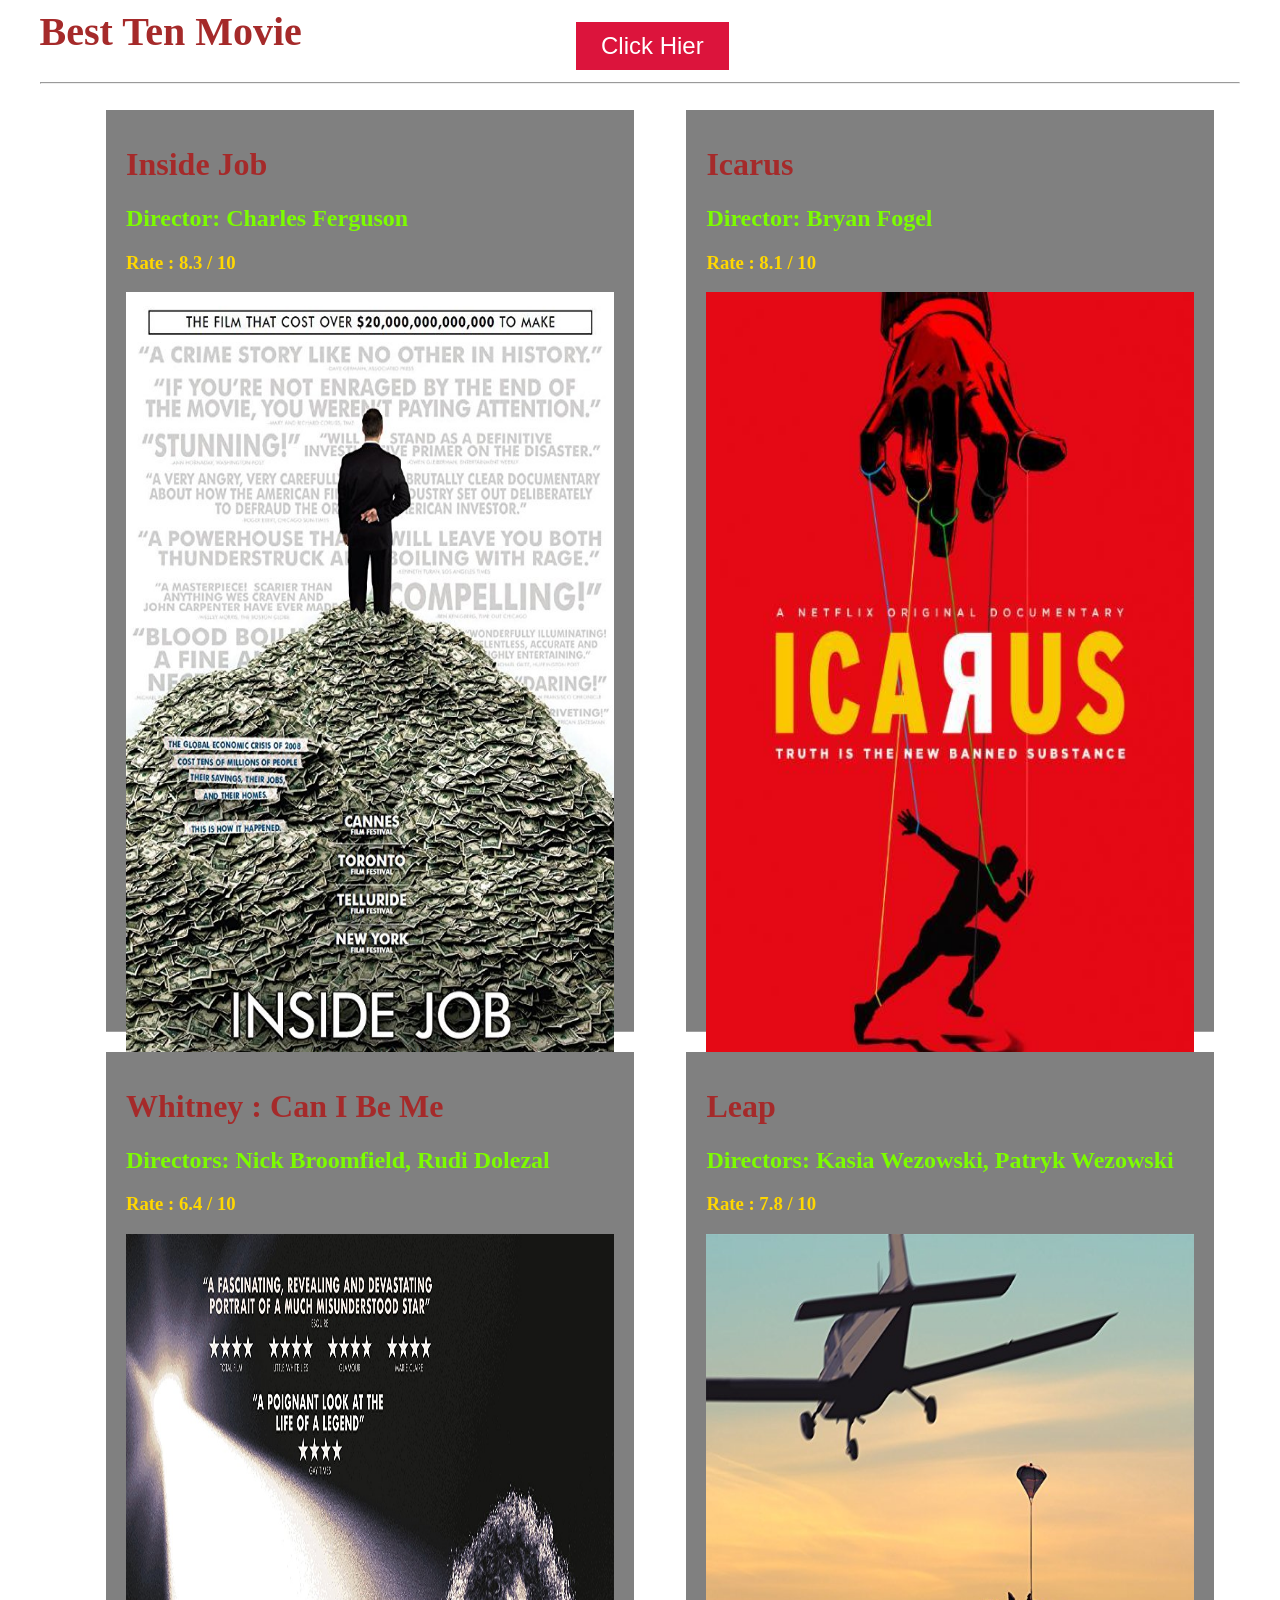
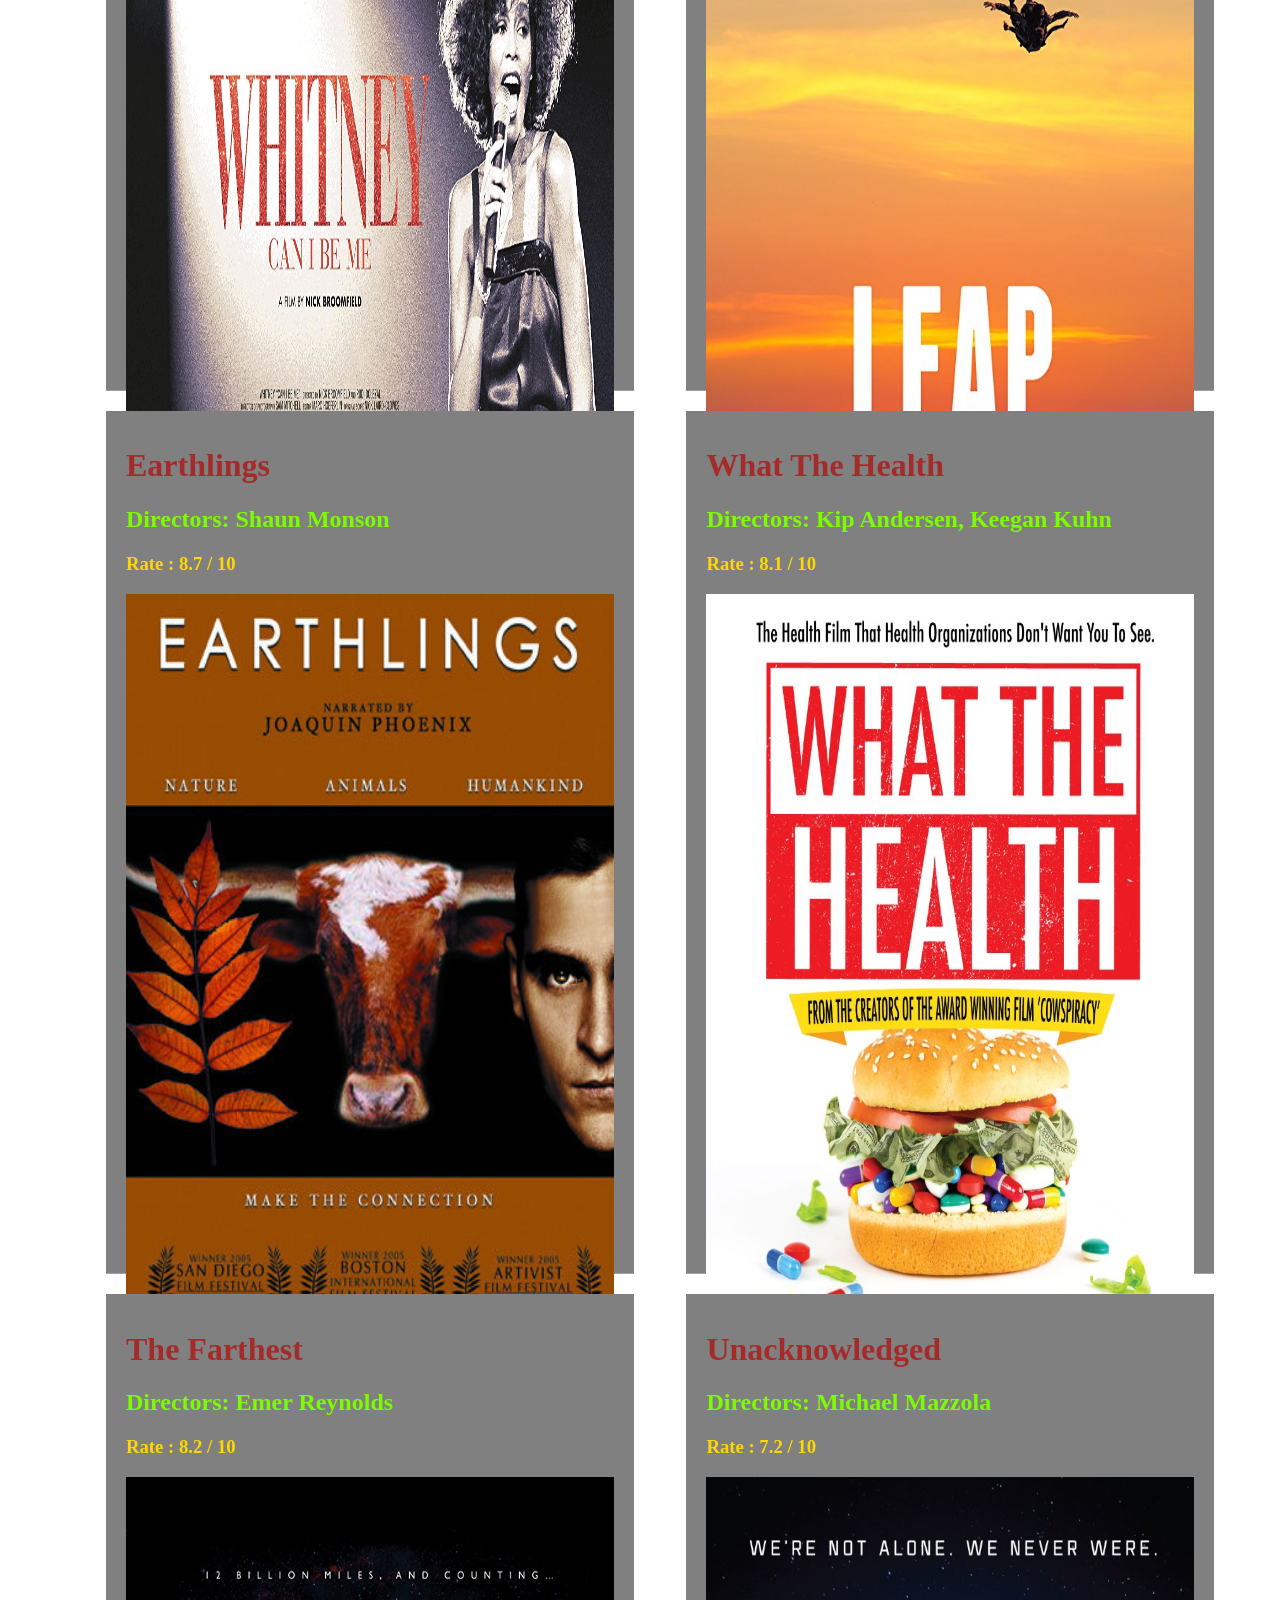
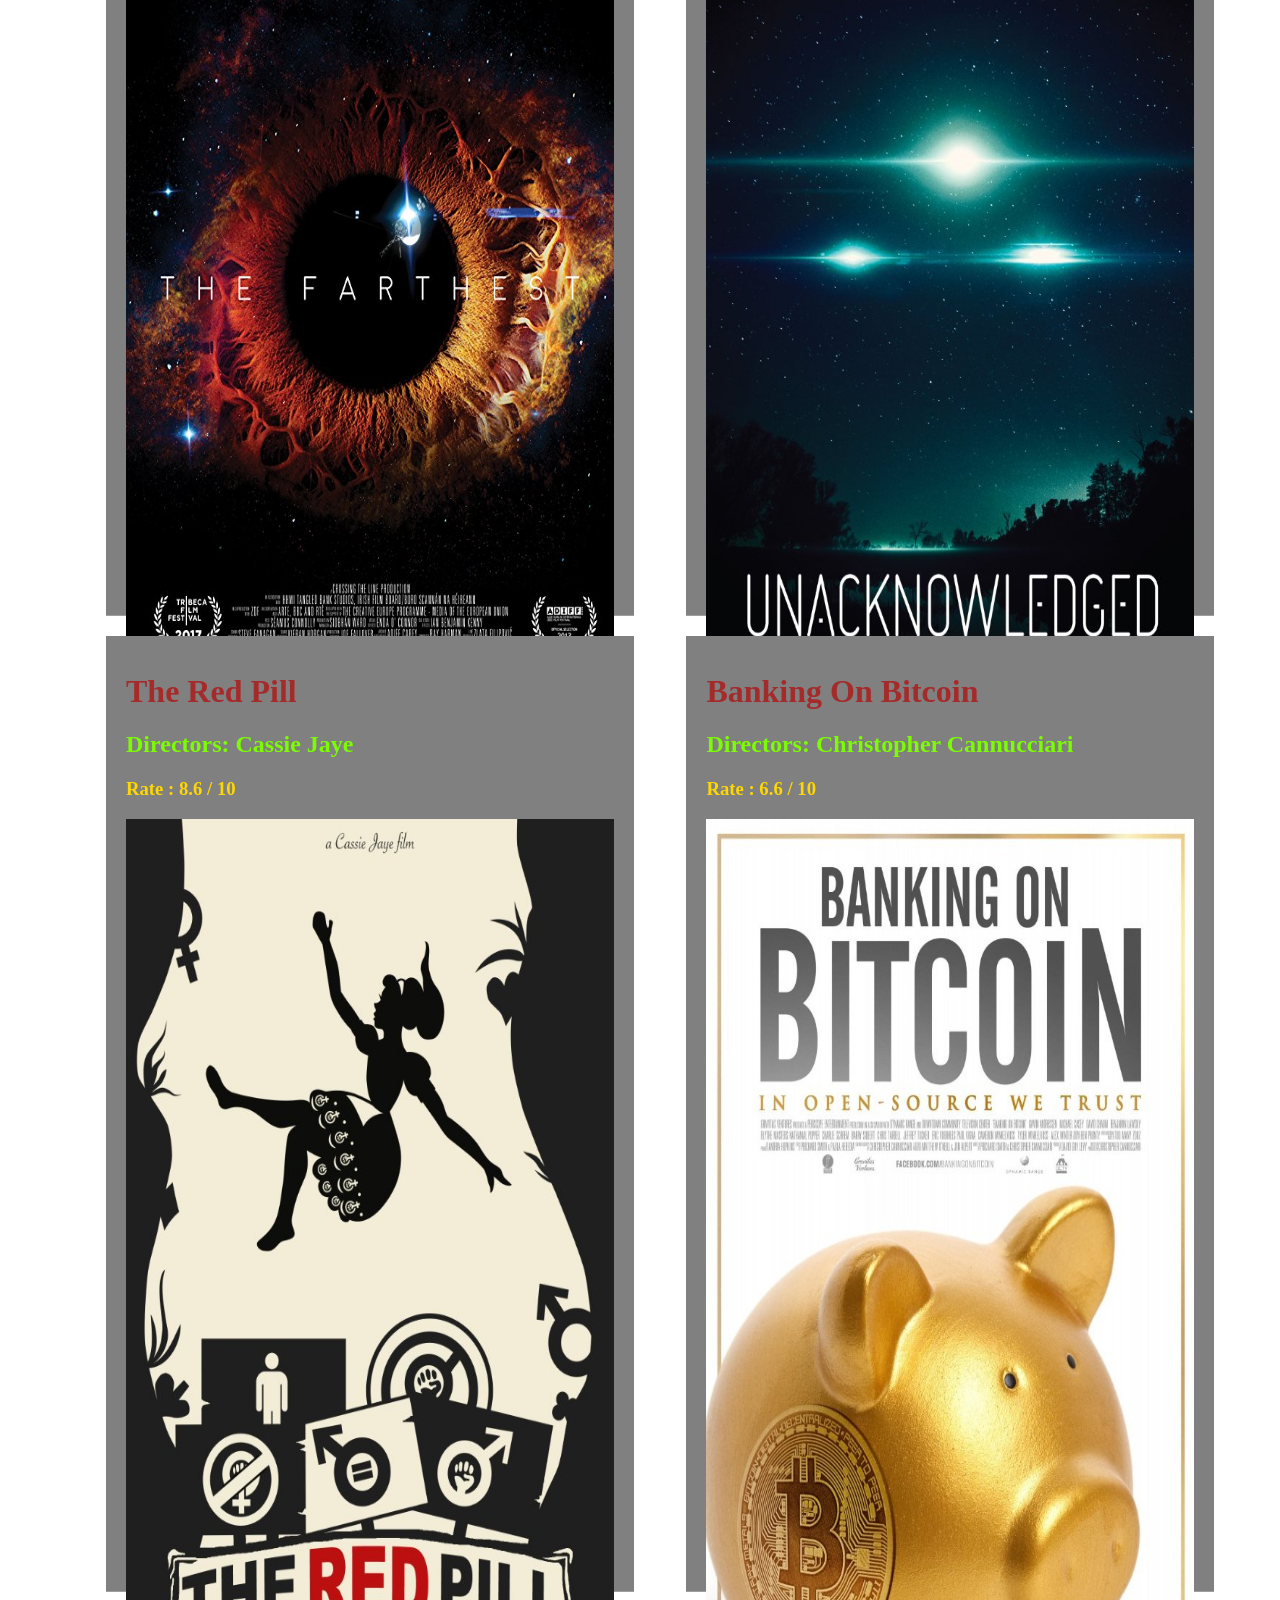
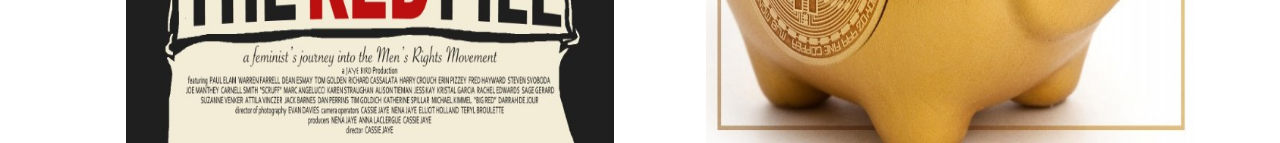
<file: week3New/index.html>
<html>
<head>
     <meta charset="utf-8">
     <title>Top Ten Movie</title>
     <link rel="stylesheet" href="style.css" type="text/css">
</head>
<body>
	<div id="containerJson">
		    <header>
		        <h1 id="textJson">Best Ten Movie</h1>
		        <button id="zarJson" type="button">Click Hier</button>
		        <hr>
		    </header>
		    <div id="infoJson"></div>
		    <p id="movies"></p>
		</div>
	<script type="text/javascript" src="script.js"></script>
</body>
</html>
</file>
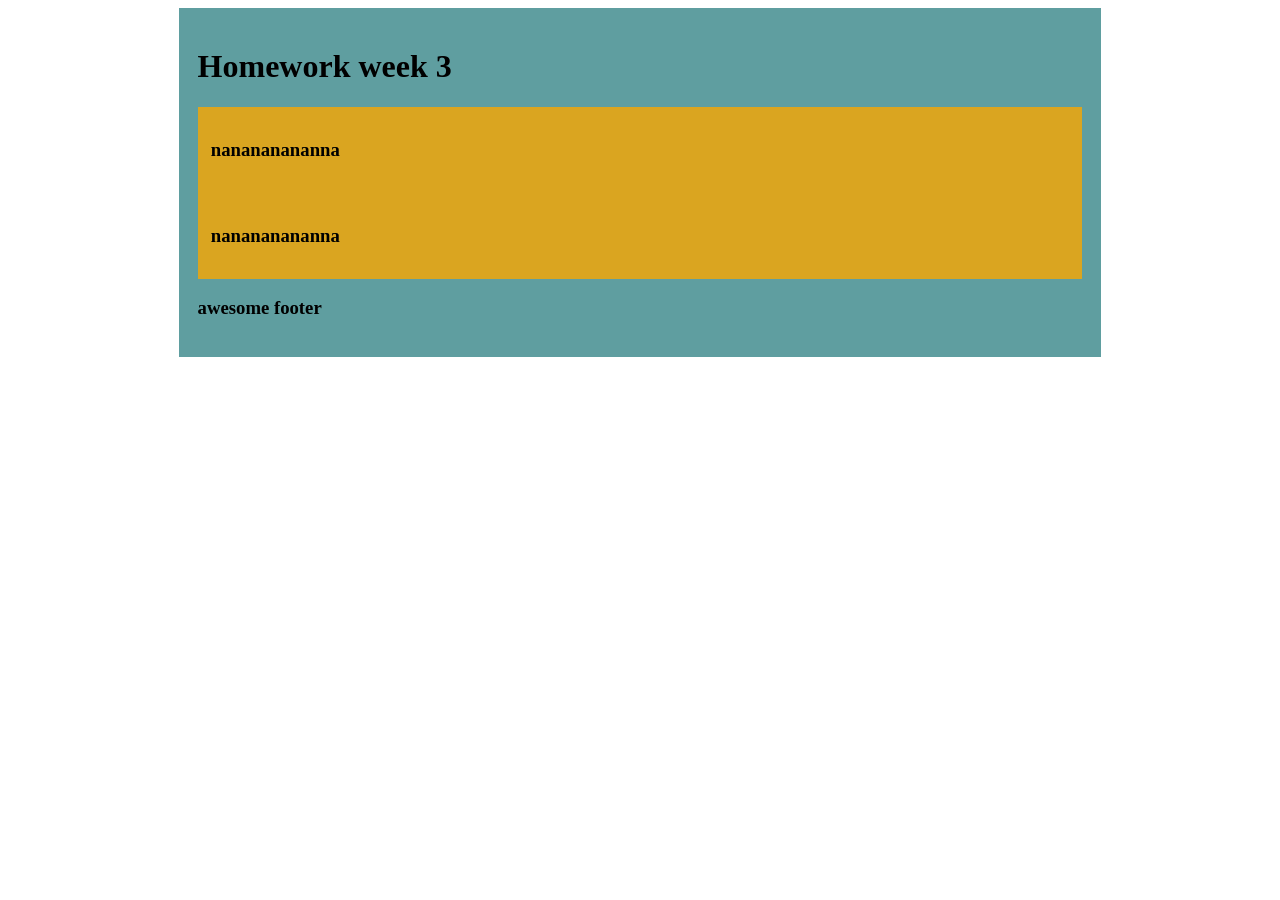
<file: Week3.html>
<!DOCTYPE html>
<html>

<head>
    <title>Homework week 3</title>
    <link rel="stylesheet" type="text/css" href="main.css">
</head>

<body>
    <div id="container">
        <header>
            <h1>Homework week 3</h1></header>
        <main>
            <section>
                <h3>nanananananna</h3></section>
            <section>
                <h3>nanananananna</h3></section>
        </main>
        <footer>
            <h3>awesome footer</h3></footer>
    </div>
</body>

</html>
</file>
<file: week3New/style.css>
ol {
	list-style-type: circle;
	display: flex;
	justify-content: space-between;
	flex-wrap: wrap-reverse;
}

li {
    list-style-type: none;
	padding: 15px 20px;
	border-bottom: 1px solid #9f9f9f;
	background: gray;
	width: 42%;
	margin: 10 auto;
}

li:hover {
	background-color: #dfdfdf;
	transition-duration: 0.2s;
}

img {
	width: 100%;
	height: 100%;
}

/* JSON */

#containerJson {
    width: 95%;
    margin: 0 auto;
    text-align: left;
}

#textJson {
    font-size: 40px;
}

#zarJson {
    padding: 10px 25px;
    font-size: 24px;
    background-color: crimson;
    color: white;
    cursor: pointer;
    border: none;
    float: right;
    position: absolute;
    top: 22px;
    left: 45%;
}

#zarJson:hover {
    color: white;
}

#zarJson:active {
    box-shadow: 0 0px #666;
    transform: translateY(4px);
}

.hide {
    cursor: not-allowed;
    pointer-events: none;
}
.gold {
    color: gold
}

.red {
    color: red
}

.silver {
    color: silver
}
.blue {
    color: blue
}

.black {
    color: black
}
h1 {
    color: brown
}
h2 {
    color: lawngreen
}
h3 {
    color: gold
}
</file>
<file: main.css>
#container{
	width: 70%;
	margin: 0 auto;
	padding: 1.5%;
	background: cadetblue;
}

section{
	padding: 1.5%;
	background: goldenrod;
}
</file>
